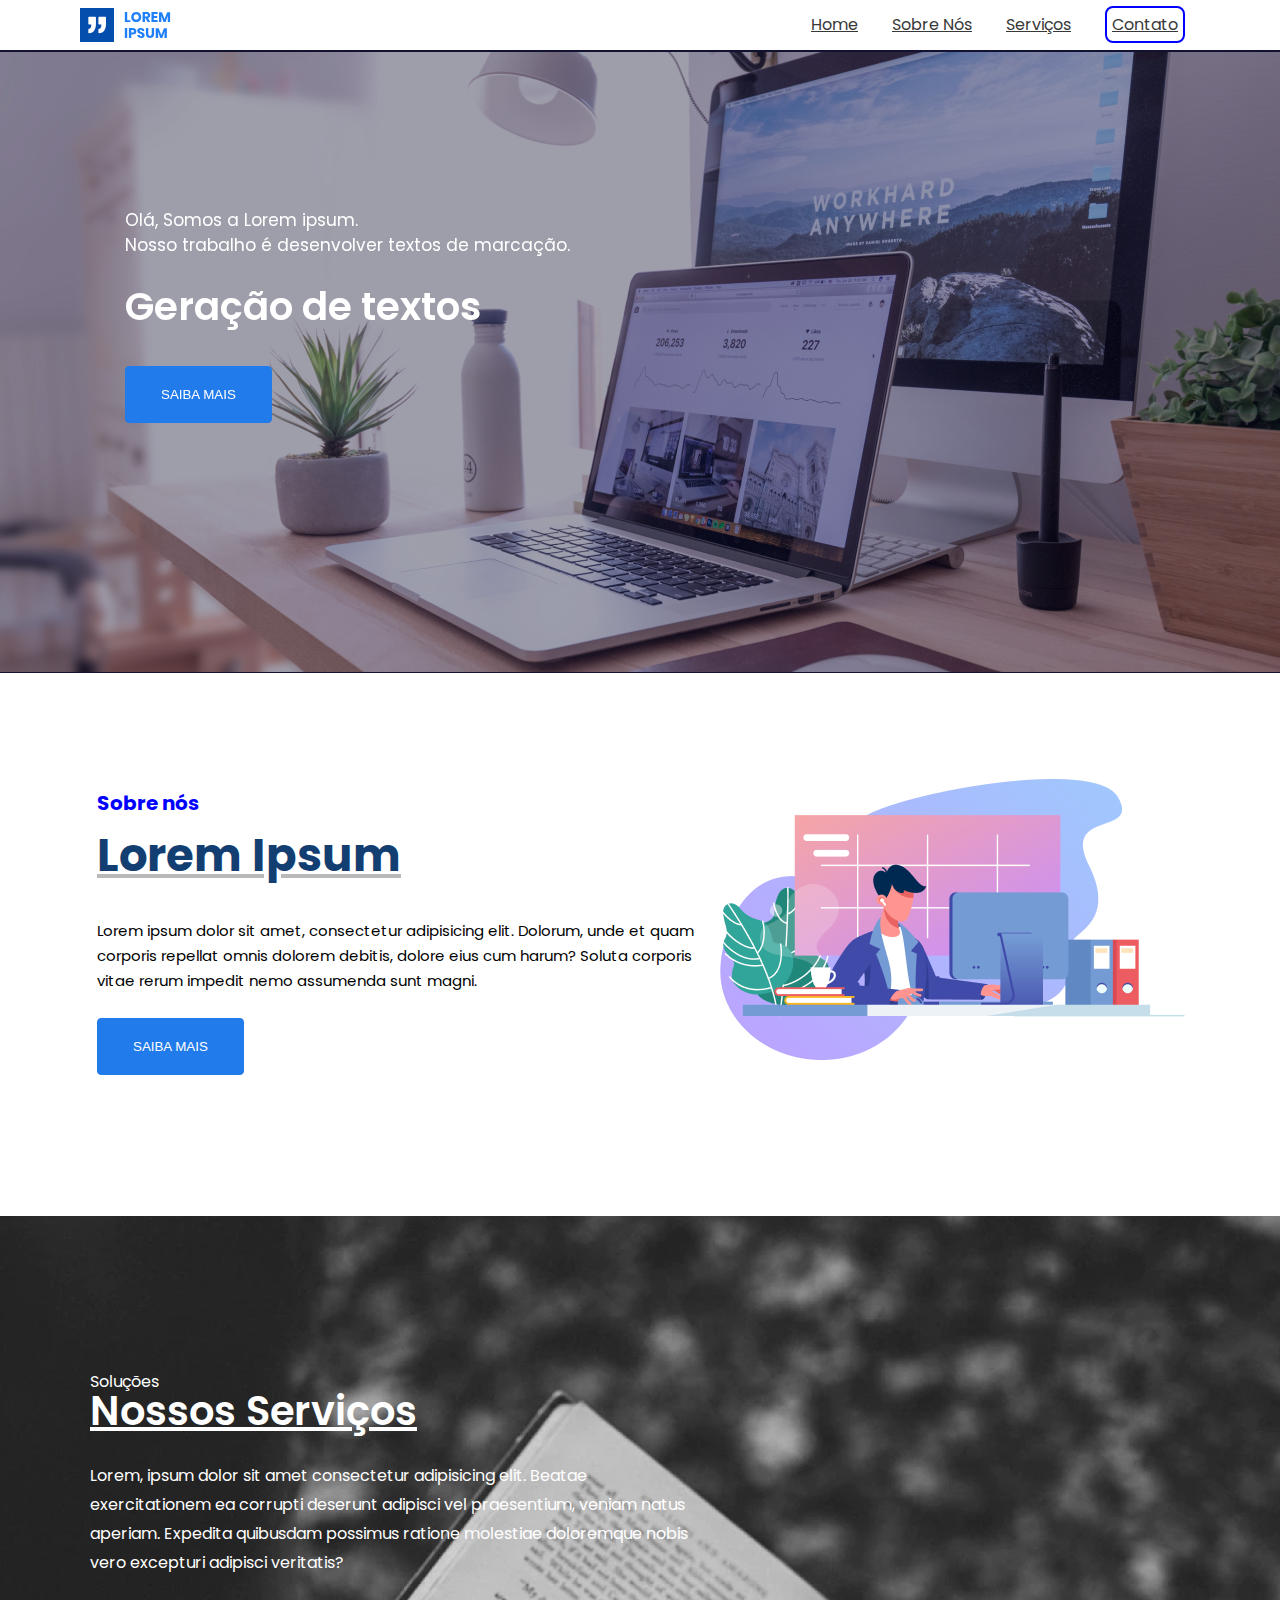
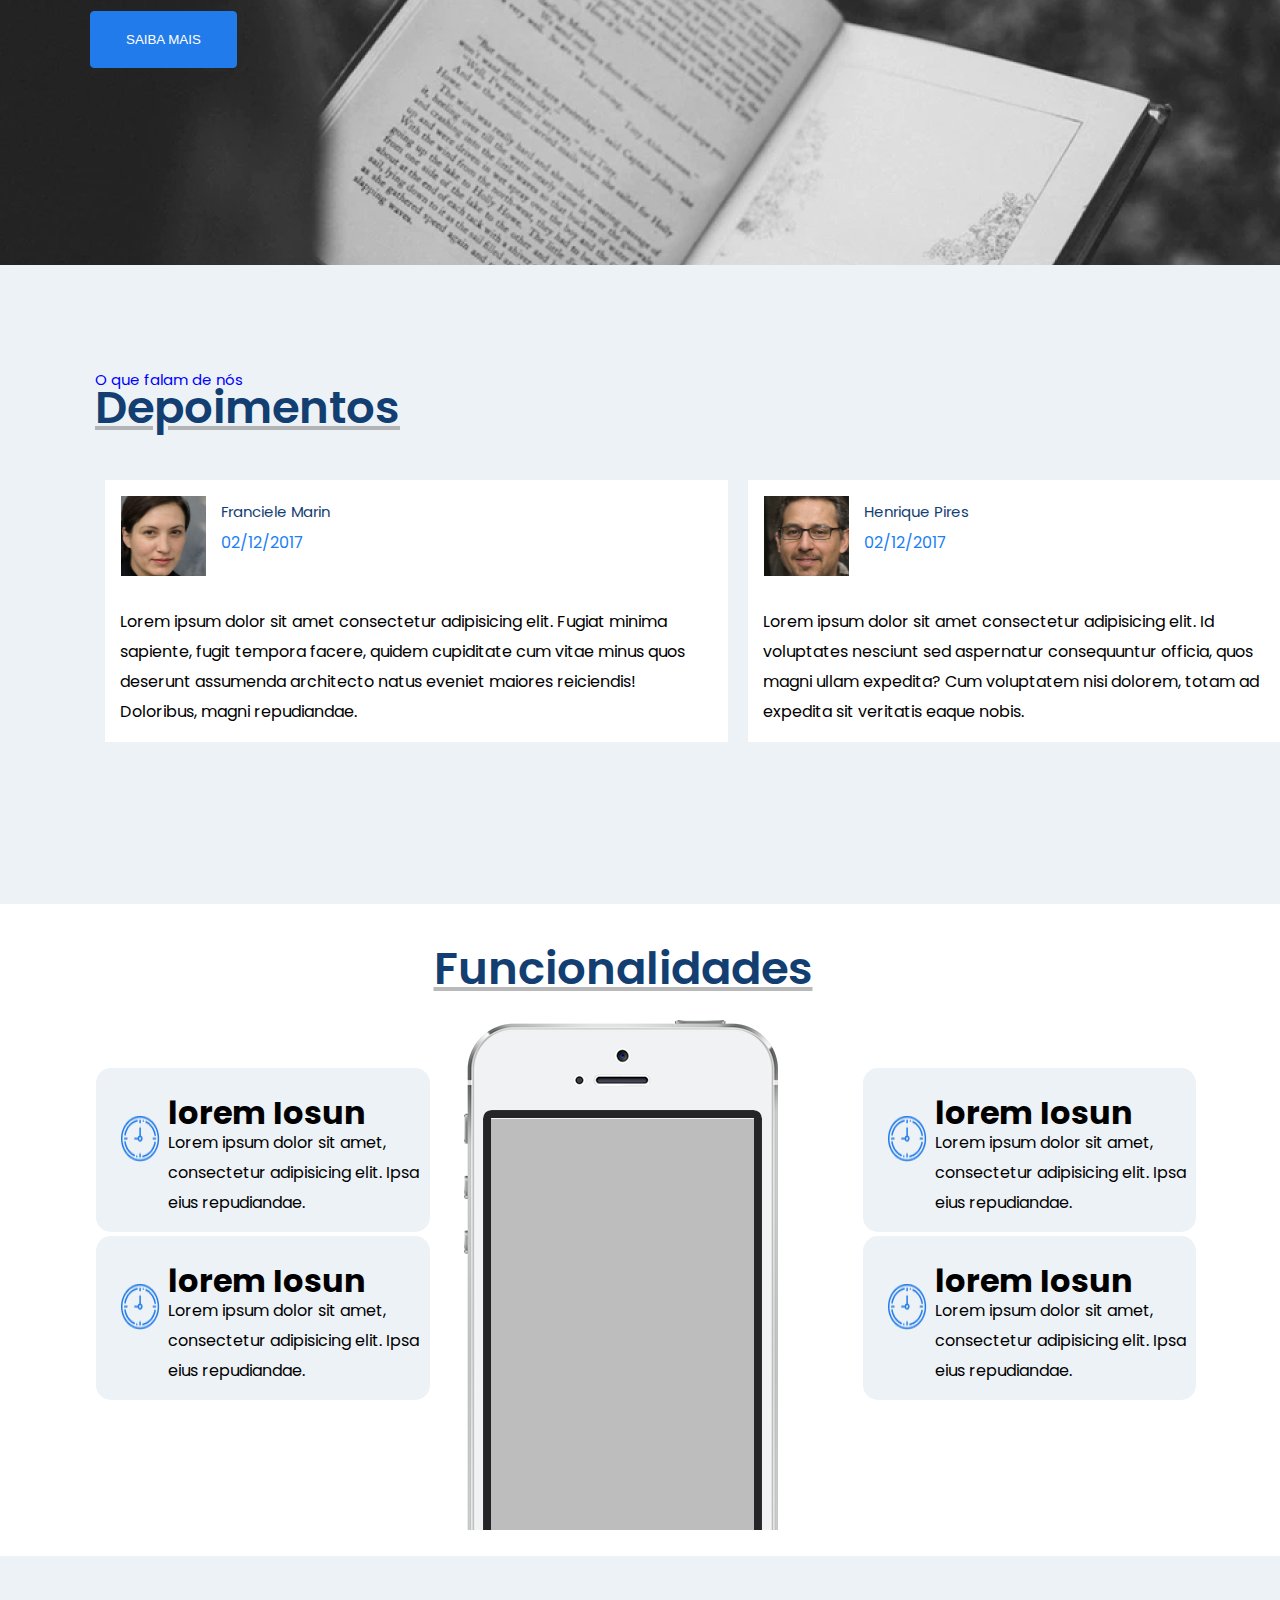
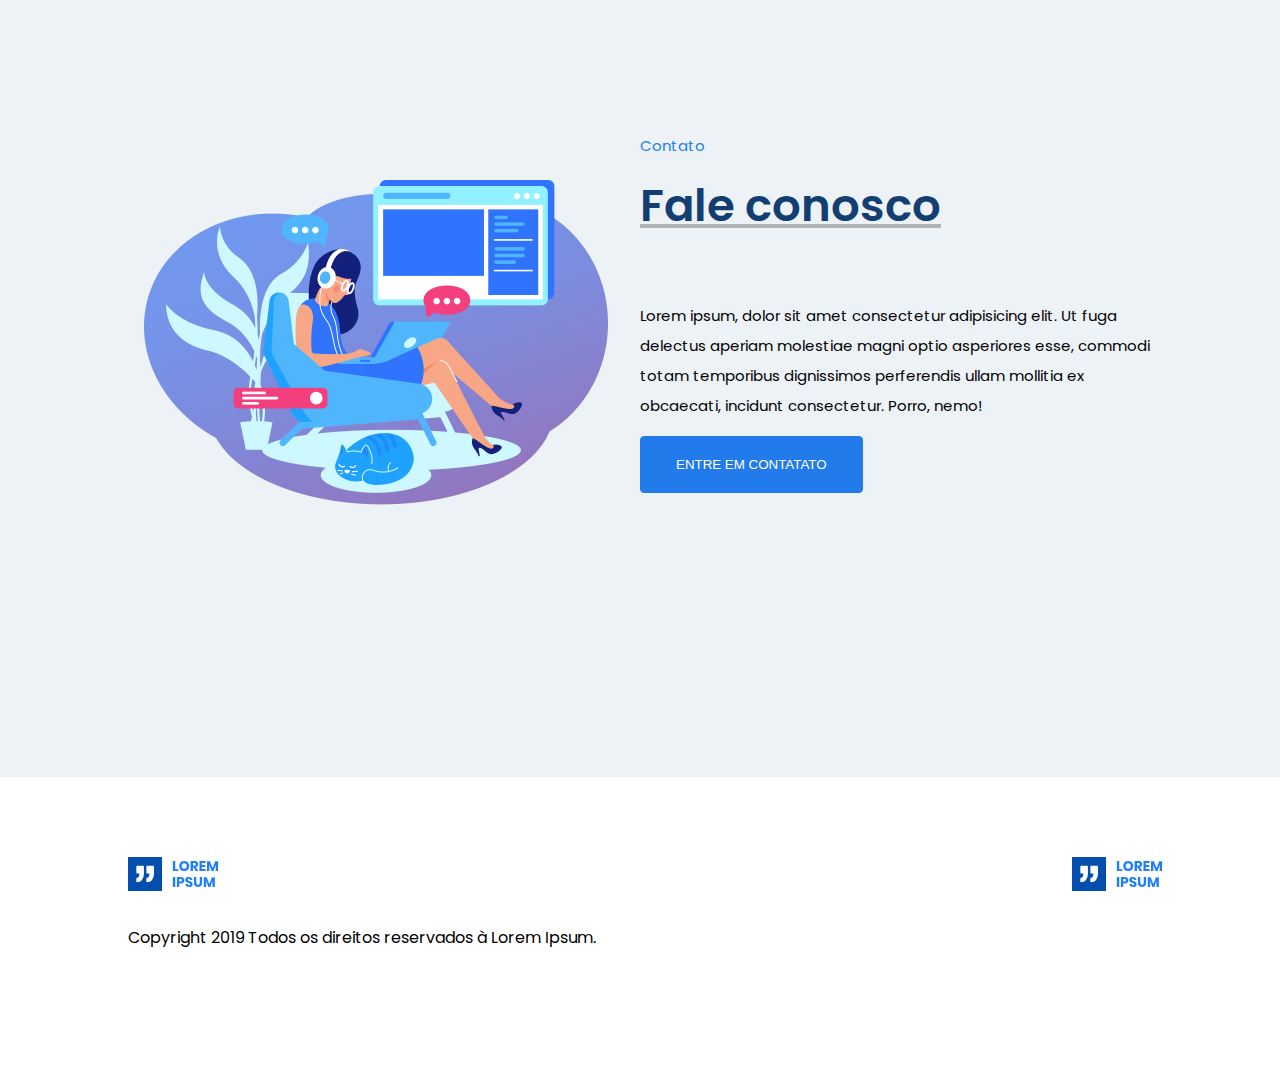
<file: index.html>
<!DOCTYPE html>
<html lang="en">
  <head>
    <meta charset="UTF-8" />
    <meta http-equiv="X-UA-Compatible" content="IE=edge" />
    <meta name="viewport" content="width=device-width, initial-scale=1.0" />
    <title>Lorem Ipsum</title>
    <link rel="stylesheet" href="./styles/style.css" />
  </head>

  <body>
    <header>
      <img src="./assets/LOGO.svg" alt="logo" />
      <nav>
        <ul>
          <li><a href="./index.html">Home</a></li>
          <li><a href="./sobrenos.html">Sobre Nós</a></li>
          <li><a href="./contato.html">Serviços</a></li>
          <li><a href="./contato.html" id="contato_btn">Contato</a></li>
        </ul>
      </nav>
    </header>

    <section id="secao1">
      <div>
        <p>
          Olá, Somos a Lorem ipsum. <br />Nosso trabalho é desenvolver textos de
          marcação.
        </p>
        <h1>Geração de textos</h1>
        <button id="Saibamais">SAIBA MAIS</button>
      </div>
    </section>

    <section id="secao2">
      <div class="bloco1">
        <h2>Sobre nós</h2>
        <h1>Lorem Ipsum</h1>
        <p>
          Lorem ipsum dolor sit amet, consectetur adipisicing elit. Dolorum,
          unde et quam corporis repellat omnis dolorem debitis, dolore eius cum
          harum? Soluta corporis vitae rerum impedit nemo assumenda sunt magni.
        </p>
        <button>SAIBA MAIS</button>
      </div>
      <img src="./assets/Group.png" alt="homentrabahlahndo" />
    </section>

    <section id="secao3">
      <div>
        <p>Soluções</p>
        <h1>Nossos Serviços</h1>
        <p>
          Lorem, ipsum dolor sit amet consectetur adipisicing elit. Beatae
          exercitationem ea corrupti deserunt adipisci vel praesentium, veniam
          natus aperiam. Expedita quibusdam possimus ratione molestiae
          doloremque nobis vero excepturi adipisci veritatis?
        </p>
      </div>
      <button>SAIBA MAIS</button>
    </section>

    <section id="secao4">
      <div id="part1">
        <p>O que falam de nós</p>
        <h1>Depoimentos</h1>
      </div>

      <div id="depoimentos_conteiner">
        <div class="depoimento_container">
          <div class="nomeidade1">
            <div class="conteudodaImagen">
              <img src="./assets/image 4.png" alt="imgMulher" />
              <div class="conteudodoparagrafo">
                <p id="paragrafo" style="color: rgba(19, 62, 114, 1)">
                  Franciele Marin
                </p>
                <p style="color: rgba(32, 127, 244, 1)">02/12/2017</p>
              </div>
            </div>
          </div>
          <p>
            Lorem ipsum dolor sit amet consectetur adipisicing elit. Fugiat
            minima sapiente, fugit tempora facere, quidem cupiditate cum vitae
            minus quos deserunt assumenda architecto natus eveniet maiores
            reiciendis! Doloribus, magni repudiandae.
          </p>
        </div>
        <div class="depoimento_conteiner2">
          <div class="nomeidade2">
            <img src="./assets/image 4.1.png" alt="imgHomen" />
            <div class="conteudodoparagrafo2">
              <p id="para" style="color: rgba(19, 62, 114, 1)">
                Henrique Pires
              </p>
              <p style="color: rgba(32, 127, 244, 1)">02/12/2017</p>
            </div>
          </div>
          <p>
            Lorem ipsum dolor sit amet consectetur adipisicing elit. Id
            voluptates nesciunt sed aspernatur consequuntur officia, quos magni
            ullam expedita? Cum voluptatem nisi dolorem, totam ad expedita sit
            veritatis eaque nobis.
          </p>
        </div>
      </div>
    </section>

    <section id="secao5">
      <div class="lados1">
        <div class="conteudo1">
          <div class="txteimg">
            <img src="./assets/time.png" alt="imgTime" />
            <div class="bl1">
              <h1>lorem Iosun</h1>
              <p>
                Lorem ipsum dolor sit amet, consectetur adipisicing elit. Ipsa
                eius repudiandae.
              </p>
            </div>
          </div>
        </div>

        <div class="conteudo2">
          <div class="txteimg">
            <img src="./assets/time.png" alt="imgTime" />
            <div class="bl1">
              <h1>lorem Iosun</h1>
              <p>
                Lorem ipsum dolor sit amet, consectetur adipisicing elit. Ipsa
                eius repudiandae.
              </p>
            </div>
          </div>
        </div>
      </div>

      <div class="meiodasecao5">
        <p>Funcionalidades</p>
        <img class="imgtel" src="././assets/PHONE.png" alt="imgTelefone" />
      </div>

      <div class="lados2">
        <div class="conteudo1">
          <div class="txteimg">
            <img src="././assets/time.png" alt="imgTime" />
            <div class="bl1">
              <h1>lorem Iosun</h1>
              <p>
                Lorem ipsum dolor sit amet, consectetur adipisicing elit. Ipsa
                eius repudiandae.
              </p>
            </div>
          </div>
        </div>

        <div class="conteudo2">
          <div class="txteimg">
            <img src="././assets/time.png" alt="imgTime" />
            <div class="bl1">
              <h1>lorem Iosun</h1>
              <p>
                Lorem ipsum dolor sit amet, consectetur adipisicing elit. Ipsa
                eius repudiandae.
              </p>
            </div>
          </div>
        </div>
      </div>
    </section>

    <section id="secao6">
      <div class="conteudoS">
        <img src="././assets/illustration-searching.png" alt="mulherCompc" />
        <div class="partetxt">
          <p style="color: #207ff4">Contato</p>
          <h1>Fale conosco</h1>
          <p>
            Lorem ipsum, dolor sit amet consectetur adipisicing elit. Ut fuga
            delectus aperiam molestiae magni optio asperiores esse, commodi
            totam temporibus dignissimos perferendis ullam mollitia ex
            obcaecati, incidunt consectetur. Porro, nemo!
          </p>
          <button>ENTRE EM CONTATATO</button>
        </div>
      </div>
    </section>

    <footer>
      <div class="imgenslogo">
        <img src="././assets/LOGO.svg" alt="logo" />
        <img src="././assets/LOGO.svg" alt="logo2" />
      </div>
      <p>Copyright 2019 Todos os direitos reservados à Lorem Ipsum.</p>
    </footer>
  </body>
</html>
</file>
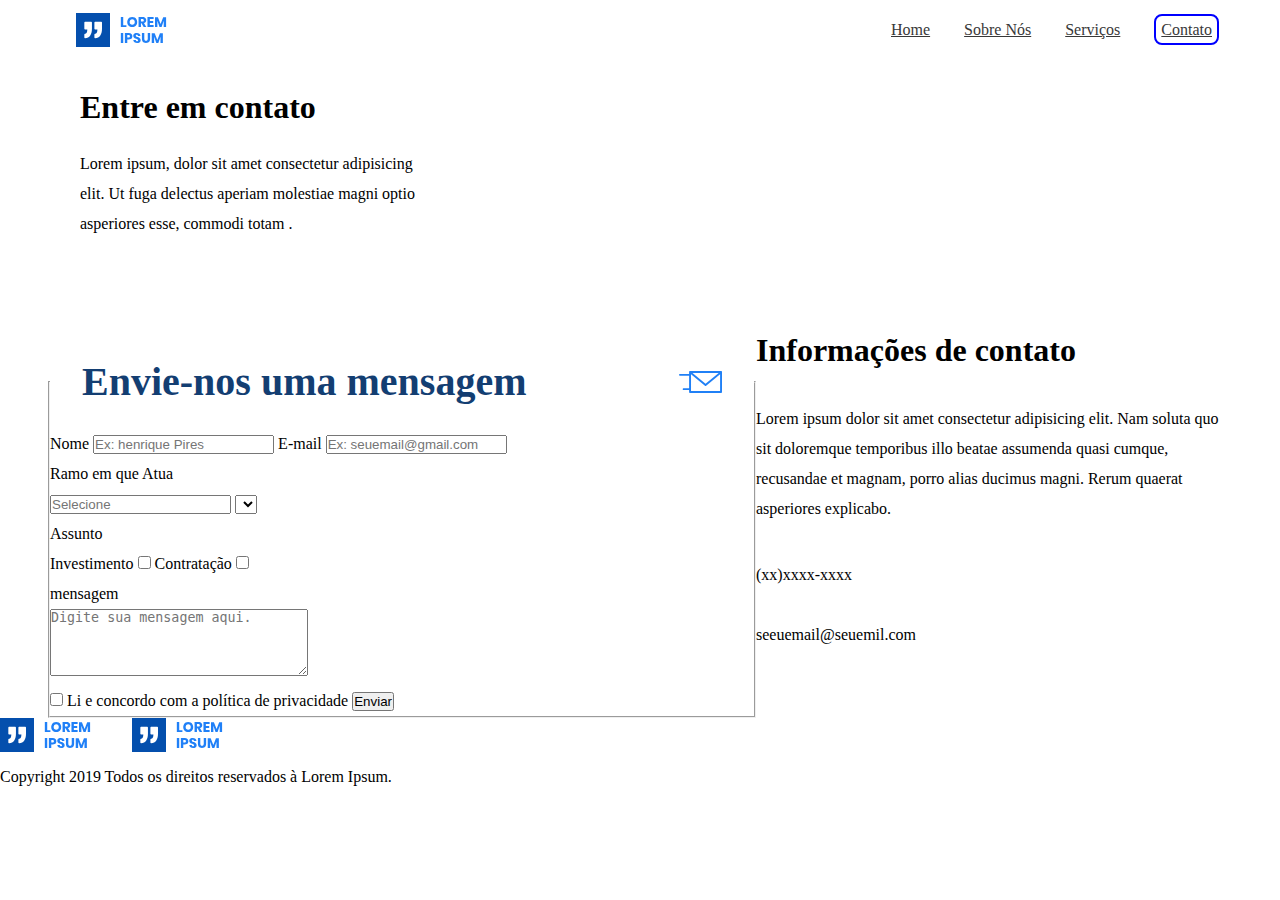
<file: contato.html>
<!DOCTYPE html>
<html lang="pt-br">
  <head>
    <meta charset="UTF-8" />
    <meta http-equiv="X-UA-Compatible" content="IE=edge" />
    <meta name="viewport" content="width=device-width, initial-scale=1.0" />
    <link rel="stylesheet" href="./styles/styles3.css" />
    <title>Contato</title>
  </head>

  <body>
    <header>
      <img src="./assets/LOGO.svg" alt="logo" />
      <nav>
        <ul>
          <li><a href="./index.html">Home</a></li>
          <li><a href="./sobrenos.html">Sobre Nós</a></li>
          <li><a href="./contato.html">Serviços</a></li>
          <li><a href="./contato.html" id="contato_btn">Contato</a></li>
        </ul>
      </nav>
    </header>
    <section class="titulo_contato">
      <h1>Entre em contato</h1>
      <p>
        Lorem ipsum, dolor sit amet consectetur adipisicing elit. Ut fuga
        delectus aperiam molestiae magni optio asperiores esse, commodi totam .
      </p>
    </section>

    <section id="form">
      <form class="formulario" action="" method="post">
        <fieldset>
          <legend>
            <div class="titulo_logo">
              <h1>Envie-nos uma mensagem</h1>
              <img src="/assets/Vector 2.svg" alt="" />
            </div>
          </legend>
          <label for="formulario">Nome</label>
          <input placeholder="Ex: henrique Pires" type="text" />

          <label>E-mail</label>
          <input placeholder="Ex: seuemail@gmail.com" type="email" />

          <legend>Ramo em que Atua</legend>
          <input placeholder="Selecione" type="text" />
          <select name="ramo" id="RamoDeAtua"></select>

          <legend>Assunto</legend>
          <label for="assunto">Investimento</label>
          <input type="checkbox" />
          <label for="contrataçao">Contratação</label>
          <input type="checkbox" name="contrataçao" id="contrataçao" />

          <legend>mensagem</legend>
          <textarea
            placeholder="Digite sua mensagem aqui."
            style="height: 5em"
            name="texto"
            id="texto_usuario"
            cols="30"
            rows="10"
          ></textarea>

          <div class="btn_form">
            <input type="checkbox" />
            <label for="">Li e concordo com a política de privacidade</label>
            <button>Enviar</button>
          </div>
        </fieldset>
      </form>

      <div class="InfomContato">
        <h1>Informações de contato</h1>
        <div class="endereço">
          <img src="../assets/Vectorlocal.png" alt="" />
          <p>
            Lorem ipsum dolor sit amet consectetur adipisicing elit. Nam soluta
            quo sit doloremque temporibus illo beatae assumenda quasi cumque,
            recusandae et magnam, porro alias ducimus magni. Rerum quaerat
            asperiores explicabo.
          </p>
        </div>
        <div class="numerocell">
          <img src="../assets/Vectorcell.png" alt="" />
          <p>(xx)xxxx-xxxx</p>
        </div>
        <div class="email">
          <img src="../assets/Vector mens.png" alt="" />
          <p>seeuemail@seuemil.com</p>
        </div>
      </div>
    </section>
    <footer>
      <div class="imgenslogo">
        <img src="./assets/LOGO.svg" alt="logo" />
        <img src="./assets/LOGO.svg" alt="logo2" />
      </div>
      <p>Copyright 2019 Todos os direitos reservados à Lorem Ipsum.</p>
    </footer>
  </body>
</html>
</file>
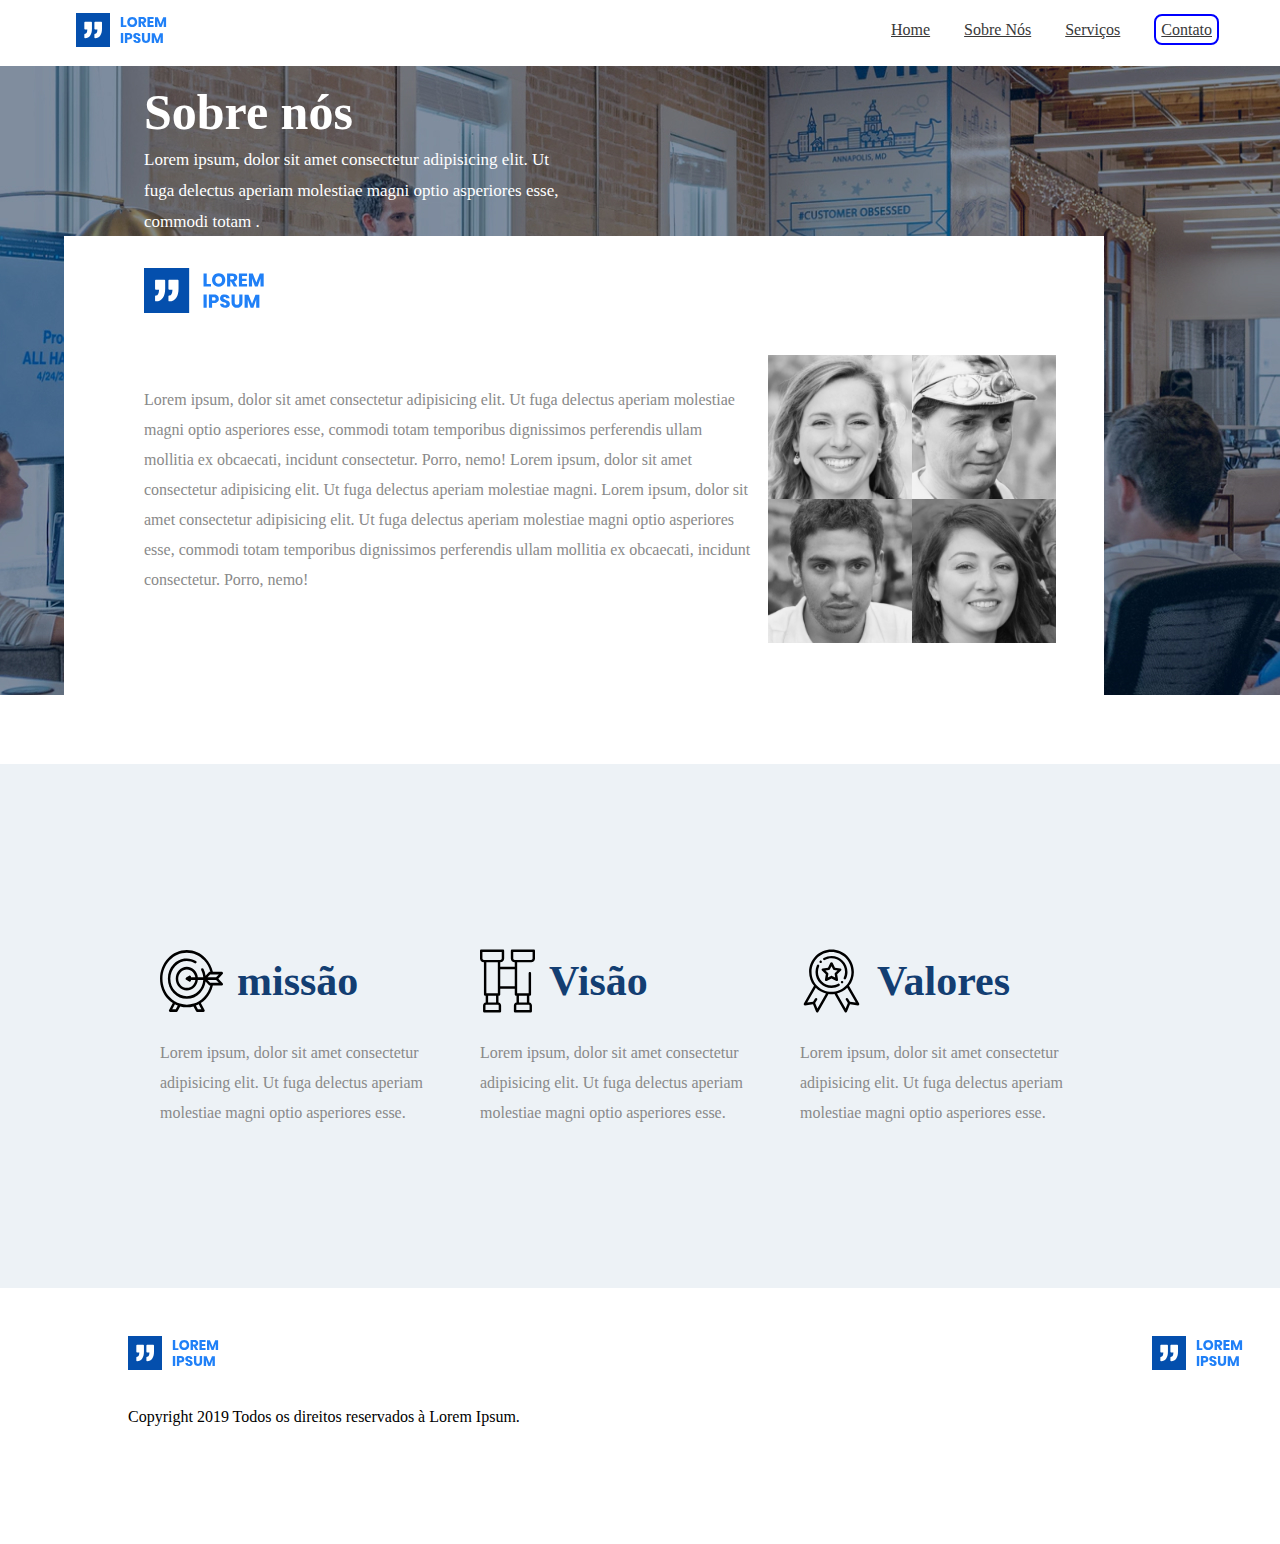
<file: sobrenos.html>
<!DOCTYPE html>
<html lang="en">
  <head>
    <meta charset="UTF-8" />
    <meta http-equiv="X-UA-Compatible" content="IE=edge" />
    <meta name="viewport" content="width=device-width, initial-scale=1.0" />
    <link rel="stylesheet" href="./styles/style2.css" />
    <title>Sobre</title>
  </head>

  <body>
    <header>
      <img src="./assets/LOGO.svg" alt="logo" />
      <nav>
        <ul>
          <li><a href="./index.html">Home</a></li>
          <li><a href="./sobrenos.html">Sobre Nós</a></li>
          <li><a href="./serviços.html">Serviços</a></li>
          <li><a href="./contato.html" id="contato_btn">Contato</a></li>
        </ul>
      </nav>
    </header>
    <section id="seçao1">
      <div class="corpo">
        <div class="titulo">
          <h1>Sobre nós</h1>
          <p>
            Lorem ipsum, dolor sit amet consectetur adipisicing elit. Ut fuga
            delectus aperiam molestiae magni optio asperiores esse, commodi
            totam .
          </p>
        </div>
        <div class="conteudo">
          <img class="img" src="./assets/LOGO.svg" alt="imagem da logo" />
          <div class="paragrafo_imagen">
            <br>
              Lorem ipsum, dolor sit amet consectetur adipisicing elit. Ut fuga
              delectus aperiam molestiae magni optio asperiores esse, commodi
              totam temporibus dignissimos perferendis ullam mollitia ex
              obcaecati, incidunt consectetur. Porro, nemo! Lorem ipsum, dolor
              sit amet consectetur adipisicing elit. Ut fuga delectus aperiam
              molestiae magni. Lorem ipsum, dolor sit amet consectetur
              adipisicing elit. Ut fuga delectus aperiam molestiae magni optio
              asperiores esse, commodi totam temporibus dignissimos perferendis
              ullam mollitia ex obcaecati, incidunt consectetur. Porro, nemo!
            </p>
            <img class="logotean" src="./assets/TEAM.png" alt="" />
          </div>
        </div>
      </div>
    </section>

    <section id="seçao2">
      <div class="missão">
        <div class="text_img">
          <img src="./assets/XMLID 4221.svg" alt="" />
          <h1 class="titulos">missão</h1>
        </div>
        <p>
          Lorem ipsum, dolor sit amet consectetur adipisicing elit. Ut fuga
          delectus aperiam molestiae magni optio asperiores esse.
        </p>
      </div>
      <div class="visão">
        <div class="text_img">
          <img src="././assets/Vector 1.svg" alt="" />
          <h1 class="titulos">Visão</h1>
        </div>
        <p>
          Lorem ipsum, dolor sit amet consectetur adipisicing elit. Ut fuga
          delectus aperiam molestiae magni optio asperiores esse.
        </p>
      </div>
      <div class="valores">
        <div class="text_img">
          <img src="././assets/medal.svg" alt="" />
          <h1 class="titulos">Valores</h1>
        </div>
        <p>
          Lorem ipsum, dolor sit amet consectetur adipisicing elit. Ut fuga
          delectus aperiam molestiae magni optio asperiores esse.
        </p>
      </div>
    </section>
    <footer>
      <div class="imgenslogo">
        <img src="././assets/LOGO.svg" alt="logo" />
        <img src="././assets/LOGO.svg" alt="logo2" />
      </div>
      <p>Copyright 2019 Todos os direitos reservados à Lorem Ipsum.</p>
    </footer>
  </body>
</html>
</file>
<file: styles/style.css>
@import url("https://fonts.googleapis.com/css2?family=Poppins&display=swap");

* {
  margin: 0px;
}

body {
  font-family: "Poppins";
  margin: 0px;
  max-width: 1200px;
  padding: 0px;
  line-height: 30px;
  align-items: center;
}

header {
  display: flex;
  flex-direction: row;
  justify-content: space-between;
  align-items: center;
  height: 50px;
  padding: 0px 0px 0px 80px;
}

li {
  display: inline-block;
  margin: 15px;
}

a {
  color: rgba(56, 56, 56, 1);
  transition: 0.3s all;
}

a:hover {
  color: blue;
}

#contato_btn {
  border: 2px solid blue;
  padding: 5px;
  border-radius: 8px;
}

#contato_btn:hover {
  background-color: blue;
  color: white;
}

#secao1 {
  filter: brightness(100%);
  background-image: url(../assets/domenico-loia-hGV2TfOh0ns-unsplash1.png);
  padding: 158px 0px 250px 125px;
  background-color: rgb(17, 17, 49);
  width: 100%;
  height: 100%;
  margin: 0px;
  background-position: left center;
  background-repeat: no-repeat;
  color: white;
}

#secao1 h1 {
  font-size: 39px;
  line-height: 92px;
  height: 105px;
  font-weight: 600;
}

#secao1 p {
  line-height: 25px;
  font-size: 17px;
  display: inline-block;
}

#secao2 {
  display: flex;
  padding: 90px 15px 180px 97px;
  align-items: center;
  justify-content: center;
}

#secao2.bloco1 {
  padding: 70px 60px 45px 40px;
  font-size: 100px;
}

#secao2 p {
  line-height: 25px;
  margin-bottom: 0px;
  font-size: 15px;
  text-align: left;
  height: 100px;
}

#secao2 button {
  display: inline;
}

div.p {
  color: blue;
}

#secao2 h1 {
  margin-top: -50px;
  color: rgba(19, 62, 114, 1);
  line-height: 125px;
  font-size: 45px;
  text-decoration: underline rgba(128, 128, 128, 0.548);
  font-weight: 700;
}

h2 {
  color: blue;
  font-size: 20px;
  line-height: 80px;
}

#secao3 {
  padding: 138px 0px 250px 143px;
  background-image: url(../assets/image\ 1.png);
  color: white;
  width: 100%;
  height: 100%;
  margin: -53px;
  background-position: left center;
  background-repeat: no-repeat;
}

#secao3 div {
  flex-direction: column;
  padding: 27px 0px 34px 0px;
  width: 50%;
  display: flex;
  flex-direction: column;
}

#secao3 p {
  line-height: 29px;
}

#secao3 h1 {
  line-height: 100px;
  margin-top: -35px;
  text-decoration: underline white;
  margin-left: 0px;
  margin-right: auto;
  font-size: 40px;
  font-weight: 600;
}

#secao4 {
  padding: 100px 0px 152px 60px;
  padding: 100px 0px 152px 95px;
  width: 77em;
  background-color: rgba(237, 242, 246, 1);
}

#secao4 h1 {
  margin-top: -50px;
  color: rgba(19, 62, 114, 1);
  line-height: 125px;
  font-size: 45px;
  text-decoration: underline rgba(128, 128, 128, 0.548);
  font-weight: 600;
}

#secao4 p:nth-child(1) {
  font-size: 15px;
  color: blue;
}

#secao4 img {
  width: 85px;
  height: 80px;
}

#depoimentos {
  display: flex;
}

#depoimentos_conteiner {
  display: flex;
}
.depoimento_container {
  background-color: white;
  margin: 10px;
  display: flow-root;
}

div .depoimento_conteiner2 {
  display: flow-root;
  margin: 10px;
  background-color: white;
}

.nomeidade1 {
  display: flex;
  padding: 16px;
}

.nomeidade2 {
  display: flex;
  padding: 16px;
}

.depoimento_container p {
  padding: 15px;
}

.depoimento_conteiner2 p {
  padding: 15px;
}

.conteudodaImagen {
  display: flex;
}

.conteudodoparagrafo {
  display: block;
  line-height: 1px;
}

.conteudodoparagrafo2 {
  display: block;
  line-height: 1px;
}
.imgtell {
  width: 20em;
}

#secao5 {
  display: flex;
  padding: 80px 0px 16px 46px;
}

.meiodasecao5 {
  text-align: center;
}

.meiodasecao5 p {
  margin-top: -50px;
  color: rgba(19, 62, 114, 1);
  line-height: 70px;
  font-size: 45px;
  text-decoration: underline rgba(128, 128, 128, 0.548);
  font-weight: 600;
  height: 1em;
}

.txteimg {
  display: flex;
}

.conteudo1 {
  padding: 30px 0px 14px 17px;
  background: #edf2f6;
  border-radius: 15px;
  margin: 4px;
}

.conteudo2 {
  padding: 30px 0px 14px 17px;
  background: #edf2f6;
  border-radius: 15px;
  margin: 4px;
}

.conteudo1 img {
  padding: 18px 8px 56px;
}
.conteudo2 img {
  padding: 18px 8px 56px;
}

.lados1 {
  padding: inherit;
  width: 60em;
}

.lados2 {
  padding: inherit;
  width: 60em;
}

#secao6 {
  background: #edf2f6;
  margin: 0 auto;
  width: 80em;
}

.conteudoS {
  display: flex;
  padding: 10em 7em 13em;
}

.conteudoS img {
  padding: 4em 2em;
}

.conteudoS h1 {
  margin-top: -50px;
  color: rgba(19, 62, 114, 1);
  line-height: 125px;
  font-size: 45px;
  text-decoration: underline rgba(128, 128, 128, 0.548);
  font-weight: 600;
  line-height: 160px;
}

.conteudoS p {
  font-size: 15px;
  padding: 1em 0em;
}

footer {
  padding: 5em 0em 5em 8em;
}

.imgenslogo {
  display: flex;
  justify-content: space-between;
}

footer p {
  padding: 2em 0em;
  color: black;
}

button {
  padding: 20px 35px;
  color: white;
  background: rgba(33, 123, 234, 1);
  border: 1px solid #217bea;
  border-radius: 4px;
  text-align: center;
  user-select: none;
  cursor: pointer;
  align-items: center;
}

button:hover {
  background-color: #0f4f9e;
}
</file>
<file: styles/styles3.css>
* {
  margin: 0px;
  padding: 0px;
  box-sizing: border-box;
}

body {
  font-family: "Poppins";
  margin: 0px;
  padding: 0px;
  line-height: 30px;
  align-items: center;
  background-position: left center;
  background-repeat: no-repeat;
}

header {
  display: flex;
  flex-direction: row;
  justify-content: space-between;
  align-items: center;
  padding: 0px 46px 0px 76px;
}

li {
  display: inline-block;
  margin: 15px;
}

a {
  color: rgba(56, 56, 56, 1);
  transition: 0.3s all;
}

a:hover {
  color: blue;
}

#contato_btn {
  border: 2px solid blue;
  padding: 5px;
  border-radius: 8px;
}

#contato_btn:hover {
  background-color: blue;
  color: white;
}
.titulo_contato {
  padding: 2em 5em 4em;
}

.titulo_contato h1 {
  font-size: 2em;
  padding: 0px 0px 27px;
}

.titulo_contato p {
  width: 21em;
}

.titulo_logo {
  display: flex;
  justify-content: space-between;
  width: 44em;
  padding: 2em;
}

.titulo_logo h1 {
  color: #133e72;
  font-size: 40px;
}

#form {
  display: flex;
  padding: 2em 3em 0em 3em;
}

#form.email {
  padding: 0em 0em 1em 0em;
  display: flex;
  width: 40em;
  justify-content: space-between;
  display: flex;
}
</file>
<file: styles/style2.css>
* {
  margin: 0px;
  padding: 0px;
  box-sizing: border-box;
}

body {
  font-family: "Poppins";
  margin: 0px;
  padding: 0px;
  line-height: 30px;
  align-items: center;
  background-position: left center;
  background-repeat: no-repeat;
}

header {
  display: flex;
  flex-direction: row;
  justify-content: space-between;
  align-items: center;
  padding: 0px 46px 0px 76px;
}

li {
  display: inline-block;
  margin: 15px;
}

a {
  color: rgba(56, 56, 56, 1);
  transition: 0.3s all;
}

a:hover {
  color: blue;
}

#contato_btn {
  border: 2px solid blue;
  padding: 5px;
  border-radius: 8px;
}

#contato_btn:hover {
  background-color: blue;
  color: white;
}

#seçao1 {
  background-image: url(../assets/BANNER\ AZUL\ DA\ PRA\ EXPORTAR.jpg);
  background-position: left center;
  background-repeat: no-repeat;
}

#seçao1 h1 {
  font-size: 50px;
  line-height: 40px;
  height: 52px;
  font-weight: 700;
}

#seçao1 p {
  line-height: 25px;
  font-size: 17px;
  display: inline-block;
  line-height: 31px;
}

.titulo {
  color: white;
  width: 45em;
  height: 4em;
  padding: 2em 9em 5em 9em;
}

.conteudo {
  background-color: white;
  height: 29em;
  padding: 0em 0em 0em 5em;
  width: 65em;
  margin: 4em;
}

.img {
  min-width: 170px;
  padding: 2em 0em;
}

.paragrafo_imagen {
  display: flex;
  width: 65em;
  height: 18em;
}

.logotean {
  padding: 0em 8em 0em 1em;
}

#seçao2 {
  display: flex;
  padding: 10em;
  background: #edf2f6;
}

.text_img {
  display: flex;
}

footer {
  padding: 3em 0em 5em 8em;
}

.imgenslogo {
  display: flex;
  justify-content: space-between;
}

footer p {
  padding: 2em 0em;
  color: black;
}

.titulos {
  padding: 1em 14px;
  font-size: 42px;
  color: rgba(19, 62, 114, 1);
}

#seçao2 p {
  color: rgba(137, 137, 137, 1);
}

.paragrafo_imagen {
  color: #898989;
}
</file>
